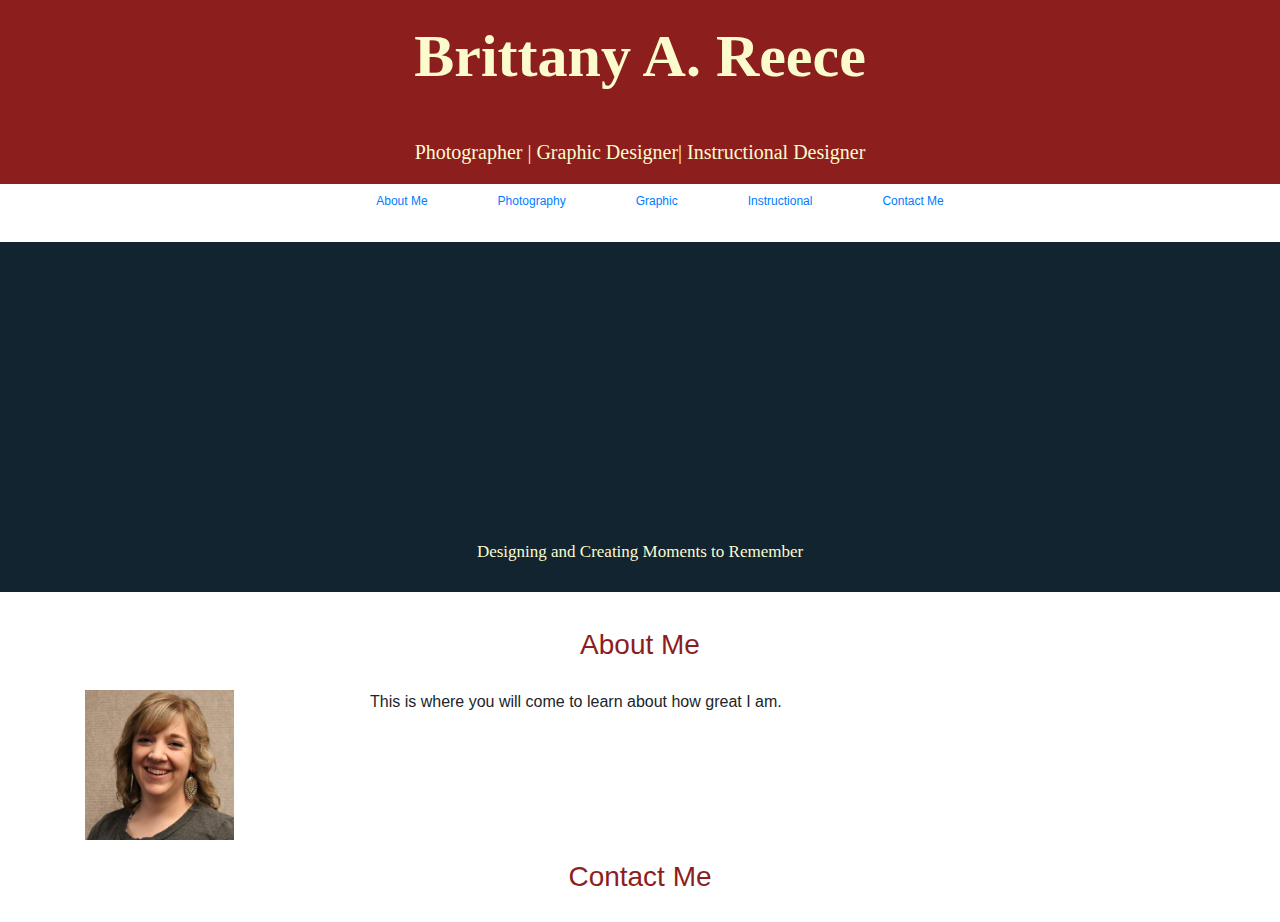
<file: index.html>
<!doctype html>
<html lang="en">
  <head>
    <!-- Required meta tags -->
    <meta charset="utf-8">
    <meta name="viewport" content="width=device-width, initial-scale=1, shrink-to-fit=no">

    <!-- Bootstrap CSS -->
    <link rel="stylesheet" href="https://maxcdn.bootstrapcdn.com/bootstrap/4.0.0/css/bootstrap.min.css" integrity="sha384-Gn5384xqQ1aoWXA+058RXPxPg6fy4IWvTNh0E263XmFcJlSAwiGgFAW/dAiS6JXm" crossorigin="anonymous">

    <title>Website</title>
  </head>
    <link rel="stylesheet" type="text/css" href="styles.css"/>
  <body>
      <div id="header">
        <h1><strong>Brittany A. Reece</strong></h1>
        <h4>Photographer | Graphic Designer| Instructional Designer</h4>
      </div>
      <nav id="container">
          <div class="row justify-content-center">
          <div class="col-auto nav_item">
              <ul><a href="#sec_abo">About Me</a></ul>
          </div>
          <div class="col-auto">
              <ul><a href="projects/2.html">Photography</a></ul>
              </div>
           <div class="col-auto">
              <ul><a href="projects/1.html">Graphic</a></ul>
              </div>
            <div class="col-auto">
              <ul><a href="Projects/3.html">Instructional</a></ul>
              </div>
            <div class="col-auto">
              <ul><a href="#sec_con">Contact Me</a></ul>
              </div>
                
          
          </div>
        
      </nav>
      <p> 
        <h5>Designing and Creating Moments to Remember</h5>
      </p>
      <div id="sec_abo">
          <h3>About Me</h3>
          <div class="container">
            <div class="row">
            <div class="col">
                <img src="img/picture.png" height="150" width="auto" alt="Brittany Reece headshot"/>
            </div>
        <div class="col-9">
            <p>This is where you will come to learn about how great I am. </p>
        </div>
            
          
      </div>
    
        <div id="sec_con">
            <h3>Contact Me</h3>
    </div>
          

    <!-- Optional JavaScript -->
    <!-- jQuery first, then Popper.js, then Bootstrap JS -->
    <script src="https://code.jquery.com/jquery-3.2.1.slim.min.js" integrity="sha384-KJ3o2DKtIkvYIK3UENzmM7KCkRr/rE9/Qpg6aAZGJwFDMVNA/GpGFF93hXpG5KkN" crossorigin="anonymous"></script>
    <script src="https://cdnjs.cloudflare.com/ajax/libs/popper.js/1.12.9/umd/popper.min.js" integrity="sha384-ApNbgh9B+Y1QKtv3Rn7W3mgPxhU9K/ScQsAP7hUibX39j7fakFPskvXusvfa0b4Q" crossorigin="anonymous"></script>
    <script src="https://maxcdn.bootstrapcdn.com/bootstrap/4.0.0/js/bootstrap.min.js" integrity="sha384-JZR6Spejh4U02d8jOt6vLEHfe/JQGiRRSQQxSfFWpi1MquVdAyjUar5+76PVCmYl" crossorigin="anonymous"></script>
  </body>
</html>
</file>
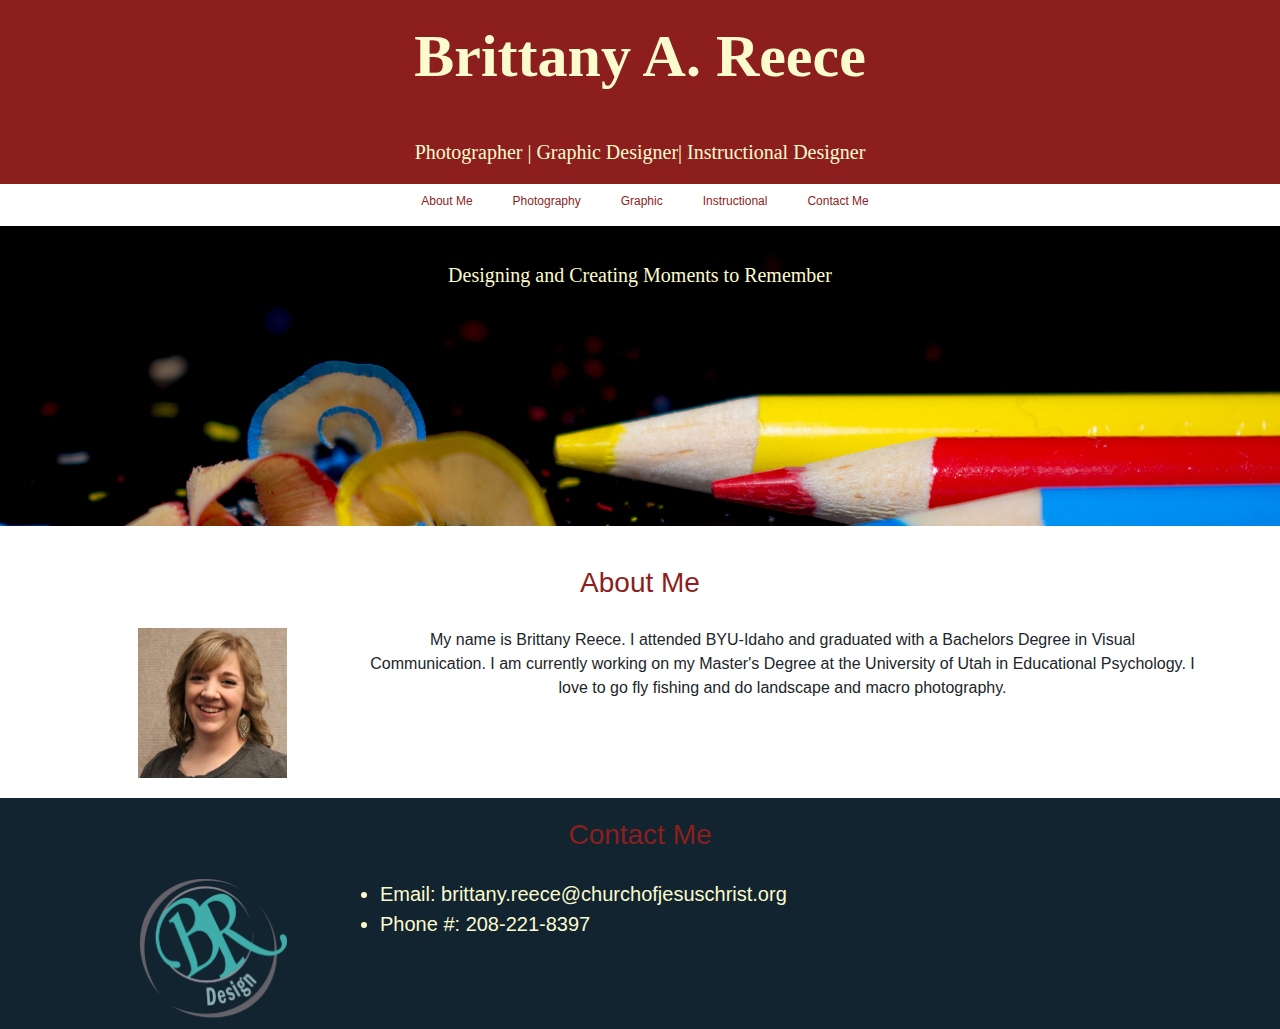
<file: website/index.html>
<!doctype html>
<html lang="en">
  <head>
    <!-- Required meta tags -->
    <meta charset="utf-8">
    <meta name="viewport" content="width=device-width, initial-scale=1, shrink-to-fit=no">

    <!-- Bootstrap CSS -->
    <link rel="stylesheet" href="https://maxcdn.bootstrapcdn.com/bootstrap/4.0.0/css/bootstrap.min.css" integrity="sha384-Gn5384xqQ1aoWXA+058RXPxPg6fy4IWvTNh0E263XmFcJlSAwiGgFAW/dAiS6JXm" crossorigin="anonymous">

    <title>Website</title>
  </head>
    <link rel="stylesheet" type="text/css" href="styles.css"/>
  <body>
      <div id="header">
        <h1><strong>Brittany A. Reece</strong></h1>
        <h4>Photographer | Graphic Designer| Instructional Designer</h4>
        <main>
    
</main>
      </div>
      <nav id="container">
          <div class="row justify-content-center">
          <div class="col-auto nav_item">
              <ul><a href="#sec_abo">About Me</a></ul>
          </div>
          <div class="col-auto">
              <ul><a href="projects/2.html">Photography</a></ul>
              </div>
           <div class="col-auto">
              <ul><a href="projects/1.html">Graphic</a></ul>
              </div>
            <div class="col-auto">
              <ul><a href="Projects/3.html">Instructional</a></ul>
              </div>
            <div class="col-auto">
              <ul><a href="#sec_con">Contact Me</a></ul>
              </div>
                
          
          </div>
        
      </nav>
    <body>
      <div id="sec_pro" class="container-fluid">
          <div class="container">
            <div class="row">
            <div class="col">
            </div>
            </div>
            </div>
            <p><h5>Designing and Creating Moments to Remember</h5></p>
        </div>
      
            
      <div id="sec_abo">
          <h3>About Me</h3>
          <div class="container">
            <div class="row">
            <div class="col">
                <img src="img/picture.png" height="150" width="auto" alt="Brittany Reece headshot"/>
            </div>
                 <div class="col-9">
            <p>My name is Brittany Reece. I attended BYU-Idaho and graduated with a Bachelors Degree in Visual Communication. I am currently working on my Master's Degree at the University of Utah in Educational Psychology. I love to go fly fishing and do landscape and macro photography. </p>
        </div>
            </div>
            </div>
        </div>
      
    </body>
    
    <footer>
    
        <div id="sec_con">
            <h3>Contact Me</h3>
        <div class="container">
            <div class="row">
            <div class="col">
                <img src="img/logo.png" height="150" width:"auto" alt="logo"/>
                </div>
            <div class="col-9">
                <ul>
                <li>Email: brittany.reece@churchofjesuschrist.org</li>
                <li>Phone #: 208-221-8397</li>
                </ul>
                </div>
            </div>
            </div>
             
        </div>
        
    </footer>
          

    <!-- Optional JavaScript -->
    <!-- jQuery first, then Popper.js, then Bootstrap JS -->
    <script src="https://code.jquery.com/jquery-3.2.1.slim.min.js" integrity="sha384-KJ3o2DKtIkvYIK3UENzmM7KCkRr/rE9/Qpg6aAZGJwFDMVNA/GpGFF93hXpG5KkN" crossorigin="anonymous"></script>
    <script src="https://cdnjs.cloudflare.com/ajax/libs/popper.js/1.12.9/umd/popper.min.js" integrity="sha384-ApNbgh9B+Y1QKtv3Rn7W3mgPxhU9K/ScQsAP7hUibX39j7fakFPskvXusvfa0b4Q" crossorigin="anonymous"></script>
    <script src="https://maxcdn.bootstrapcdn.com/bootstrap/4.0.0/js/bootstrap.min.js" integrity="sha384-JZR6Spejh4U02d8jOt6vLEHfe/JQGiRRSQQxSfFWpi1MquVdAyjUar5+76PVCmYl" crossorigin="anonymous"></script>
  </body>
</html>
</file>
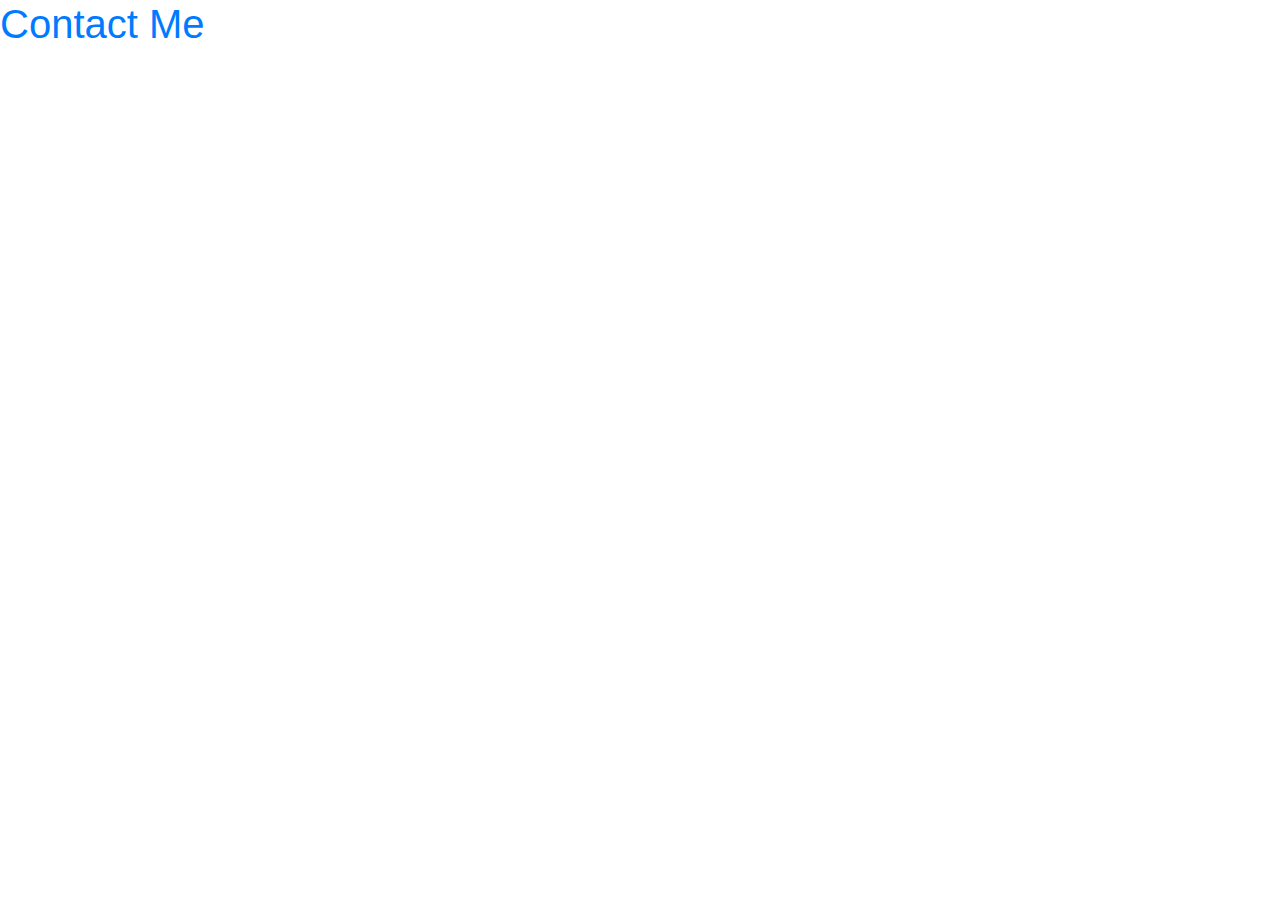
<file: contact.html>
<!doctype html>
<html lang="en">
  <head>
    <!-- Required meta tags -->
    <meta charset="utf-8">
    <meta name="viewport" content="width=device-width, initial-scale=1, shrink-to-fit=no">

    <!-- Bootstrap CSS -->
    <link rel="stylesheet" href="https://maxcdn.bootstrapcdn.com/bootstrap/4.0.0/css/bootstrap.min.css" integrity="sha384-Gn5384xqQ1aoWXA+058RXPxPg6fy4IWvTNh0E263XmFcJlSAwiGgFAW/dAiS6JXm" crossorigin="anonymous">

    <title>Contact</title>
  </head>
  <body>
    <h1><a href="../index.html">Contact Me</a></h1>

    <!-- Optional JavaScript -->
    <!-- jQuery first, then Popper.js, then Bootstrap JS -->
    <script src="https://code.jquery.com/jquery-3.2.1.slim.min.js" integrity="sha384-KJ3o2DKtIkvYIK3UENzmM7KCkRr/rE9/Qpg6aAZGJwFDMVNA/GpGFF93hXpG5KkN" crossorigin="anonymous"></script>
    <script src="https://cdnjs.cloudflare.com/ajax/libs/popper.js/1.12.9/umd/popper.min.js" integrity="sha384-ApNbgh9B+Y1QKtv3Rn7W3mgPxhU9K/ScQsAP7hUibX39j7fakFPskvXusvfa0b4Q" crossorigin="anonymous"></script>
    <script src="https://maxcdn.bootstrapcdn.com/bootstrap/4.0.0/js/bootstrap.min.js" integrity="sha384-JZR6Spejh4U02d8jOt6vLEHfe/JQGiRRSQQxSfFWpi1MquVdAyjUar5+76PVCmYl" crossorigin="anonymous"></script>
  </body>
</html>
</file>
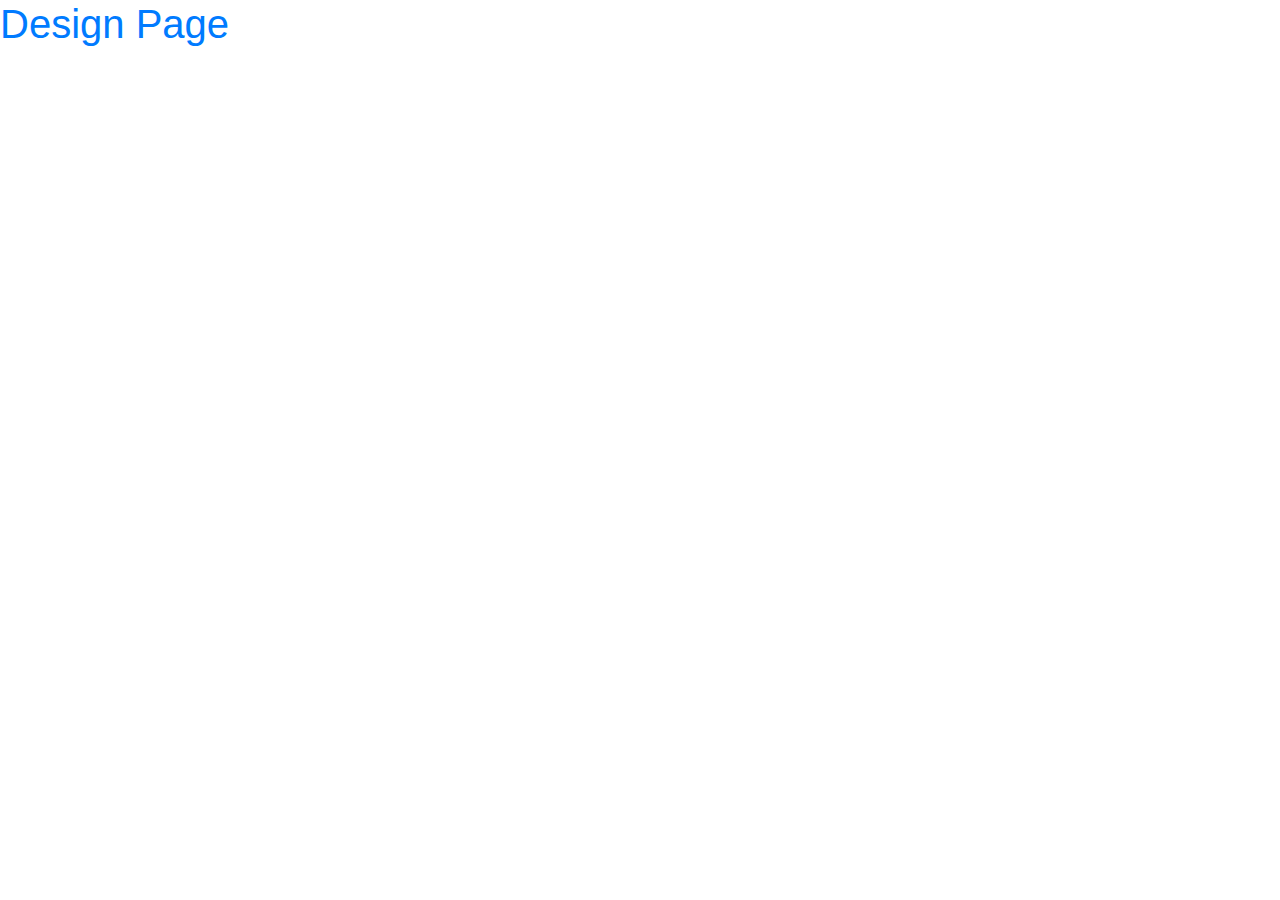
<file: Projects/1.html>
<!doctype html>
<html lang="en">
  <head>
    <!-- Required meta tags -->
    <meta charset="utf-8">
    <meta name="viewport" content="width=device-width, initial-scale=1, shrink-to-fit=no">

    <!-- Bootstrap CSS -->
    <link rel="stylesheet" href="https://maxcdn.bootstrapcdn.com/bootstrap/4.0.0/css/bootstrap.min.css" integrity="sha384-Gn5384xqQ1aoWXA+058RXPxPg6fy4IWvTNh0E263XmFcJlSAwiGgFAW/dAiS6JXm" crossorigin="anonymous">

    <title>Design</title>
  </head>
  <body>
    <h1><a href="../index.html">Design Page</a></h1>

    <!-- Optional JavaScript -->
    <!-- jQuery first, then Popper.js, then Bootstrap JS -->
    <script src="https://code.jquery.com/jquery-3.2.1.slim.min.js" integrity="sha384-KJ3o2DKtIkvYIK3UENzmM7KCkRr/rE9/Qpg6aAZGJwFDMVNA/GpGFF93hXpG5KkN" crossorigin="anonymous"></script>
    <script src="https://cdnjs.cloudflare.com/ajax/libs/popper.js/1.12.9/umd/popper.min.js" integrity="sha384-ApNbgh9B+Y1QKtv3Rn7W3mgPxhU9K/ScQsAP7hUibX39j7fakFPskvXusvfa0b4Q" crossorigin="anonymous"></script>
    <script src="https://maxcdn.bootstrapcdn.com/bootstrap/4.0.0/js/bootstrap.min.js" integrity="sha384-JZR6Spejh4U02d8jOt6vLEHfe/JQGiRRSQQxSfFWpi1MquVdAyjUar5+76PVCmYl" crossorigin="anonymous"></script>
  </body>
</html>
</file>
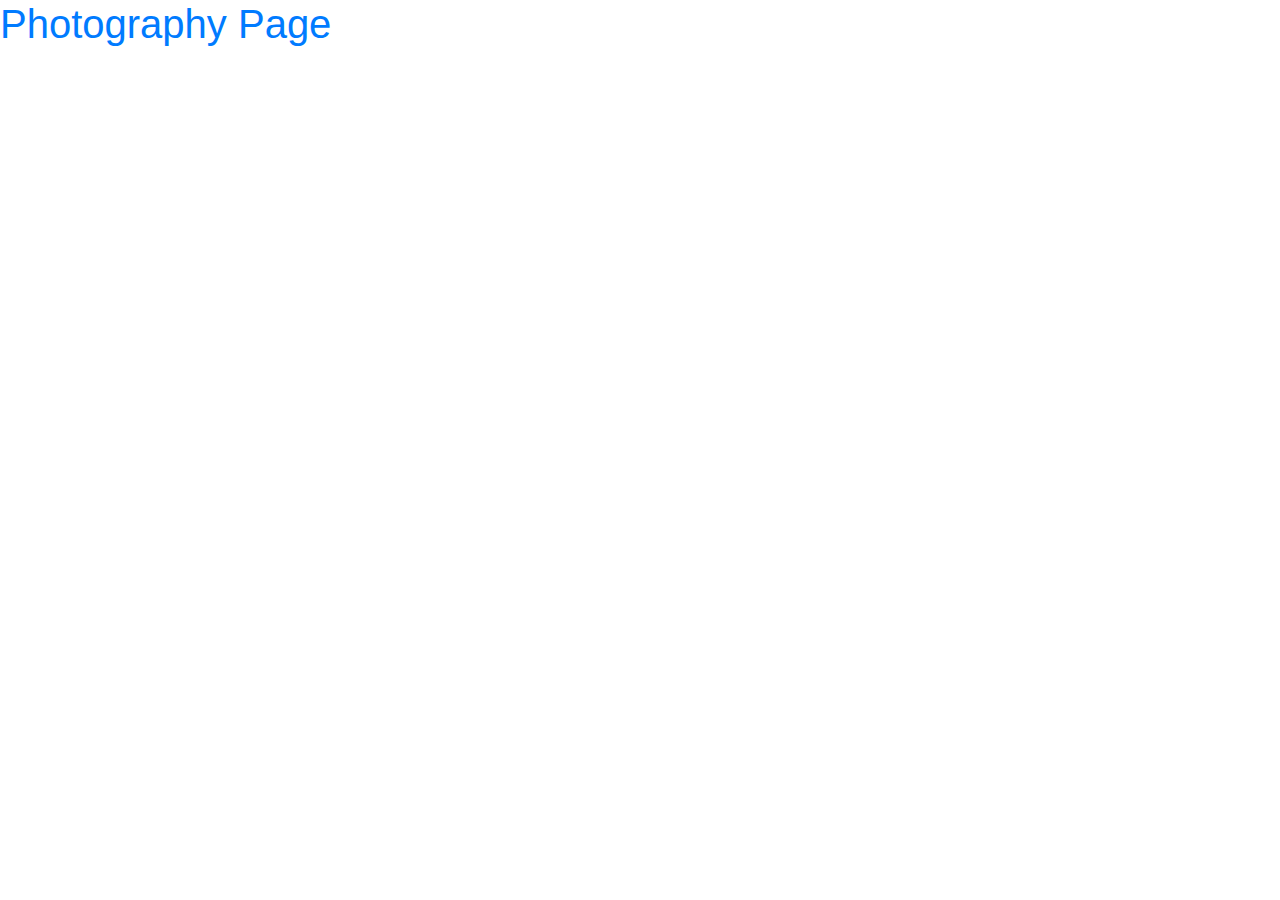
<file: Projects/2.html>
<!doctype html>
<html lang="en">
  <head>
    <!-- Required meta tags -->
    <meta charset="utf-8">
    <meta name="viewport" content="width=device-width, initial-scale=1, shrink-to-fit=no">

    <!-- Bootstrap CSS -->
    <link rel="stylesheet" href="https://maxcdn.bootstrapcdn.com/bootstrap/4.0.0/css/bootstrap.min.css" integrity="sha384-Gn5384xqQ1aoWXA+058RXPxPg6fy4IWvTNh0E263XmFcJlSAwiGgFAW/dAiS6JXm" crossorigin="anonymous">

    <title>Photography</title>
  </head>
  <body>
      <h1><a href="../index.html">Photography Page</a></h1>

    <!-- Optional JavaScript -->
    <!-- jQuery first, then Popper.js, then Bootstrap JS -->
    <script src="https://code.jquery.com/jquery-3.2.1.slim.min.js" integrity="sha384-KJ3o2DKtIkvYIK3UENzmM7KCkRr/rE9/Qpg6aAZGJwFDMVNA/GpGFF93hXpG5KkN" crossorigin="anonymous"></script>
    <script src="https://cdnjs.cloudflare.com/ajax/libs/popper.js/1.12.9/umd/popper.min.js" integrity="sha384-ApNbgh9B+Y1QKtv3Rn7W3mgPxhU9K/ScQsAP7hUibX39j7fakFPskvXusvfa0b4Q" crossorigin="anonymous"></script>
    <script src="https://maxcdn.bootstrapcdn.com/bootstrap/4.0.0/js/bootstrap.min.js" integrity="sha384-JZR6Spejh4U02d8jOt6vLEHfe/JQGiRRSQQxSfFWpi1MquVdAyjUar5+76PVCmYl" crossorigin="anonymous"></script>
  </body>
</html>
</file>
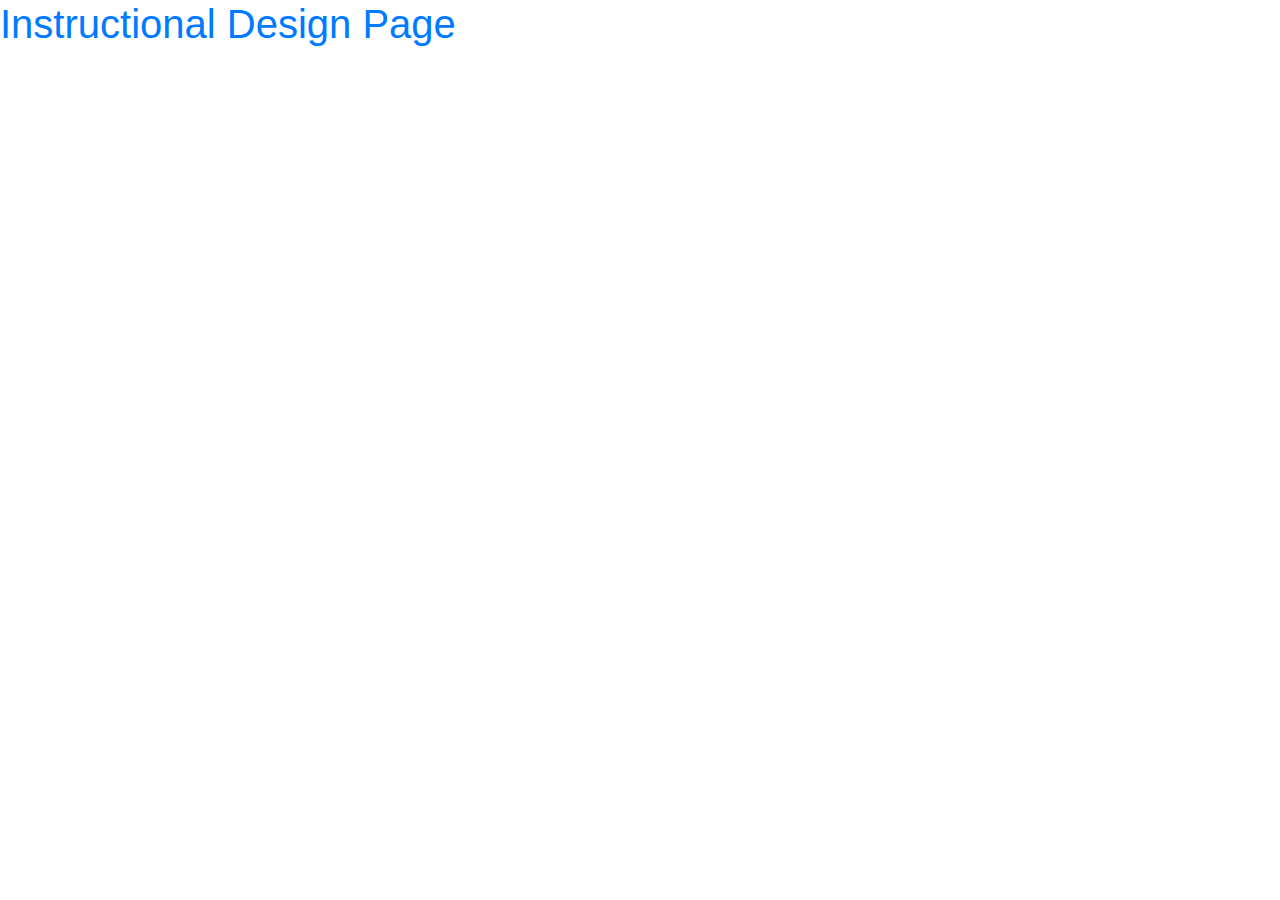
<file: Projects/3.html>
<!doctype html>
<html lang="en">
  <head>
    <!-- Required meta tags -->
    <meta charset="utf-8">
    <meta name="viewport" content="width=device-width, initial-scale=1, shrink-to-fit=no">

    <!-- Bootstrap CSS -->
    <link rel="stylesheet" href="https://maxcdn.bootstrapcdn.com/bootstrap/4.0.0/css/bootstrap.min.css" integrity="sha384-Gn5384xqQ1aoWXA+058RXPxPg6fy4IWvTNh0E263XmFcJlSAwiGgFAW/dAiS6JXm" crossorigin="anonymous">

    <title>Design</title>
  </head>
  <body>
    <h1><a href="../index.html">Instructional Design Page</a></h1>

    <!-- Optional JavaScript -->
    <!-- jQuery first, then Popper.js, then Bootstrap JS -->
    <script src="https://code.jquery.com/jquery-3.2.1.slim.min.js" integrity="sha384-KJ3o2DKtIkvYIK3UENzmM7KCkRr/rE9/Qpg6aAZGJwFDMVNA/GpGFF93hXpG5KkN" crossorigin="anonymous"></script>
    <script src="https://cdnjs.cloudflare.com/ajax/libs/popper.js/1.12.9/umd/popper.min.js" integrity="sha384-ApNbgh9B+Y1QKtv3Rn7W3mgPxhU9K/ScQsAP7hUibX39j7fakFPskvXusvfa0b4Q" crossorigin="anonymous"></script>
    <script src="https://maxcdn.bootstrapcdn.com/bootstrap/4.0.0/js/bootstrap.min.js" integrity="sha384-JZR6Spejh4U02d8jOt6vLEHfe/JQGiRRSQQxSfFWpi1MquVdAyjUar5+76PVCmYl" crossorigin="anonymous"></script>
  </body>
</html>
</file>
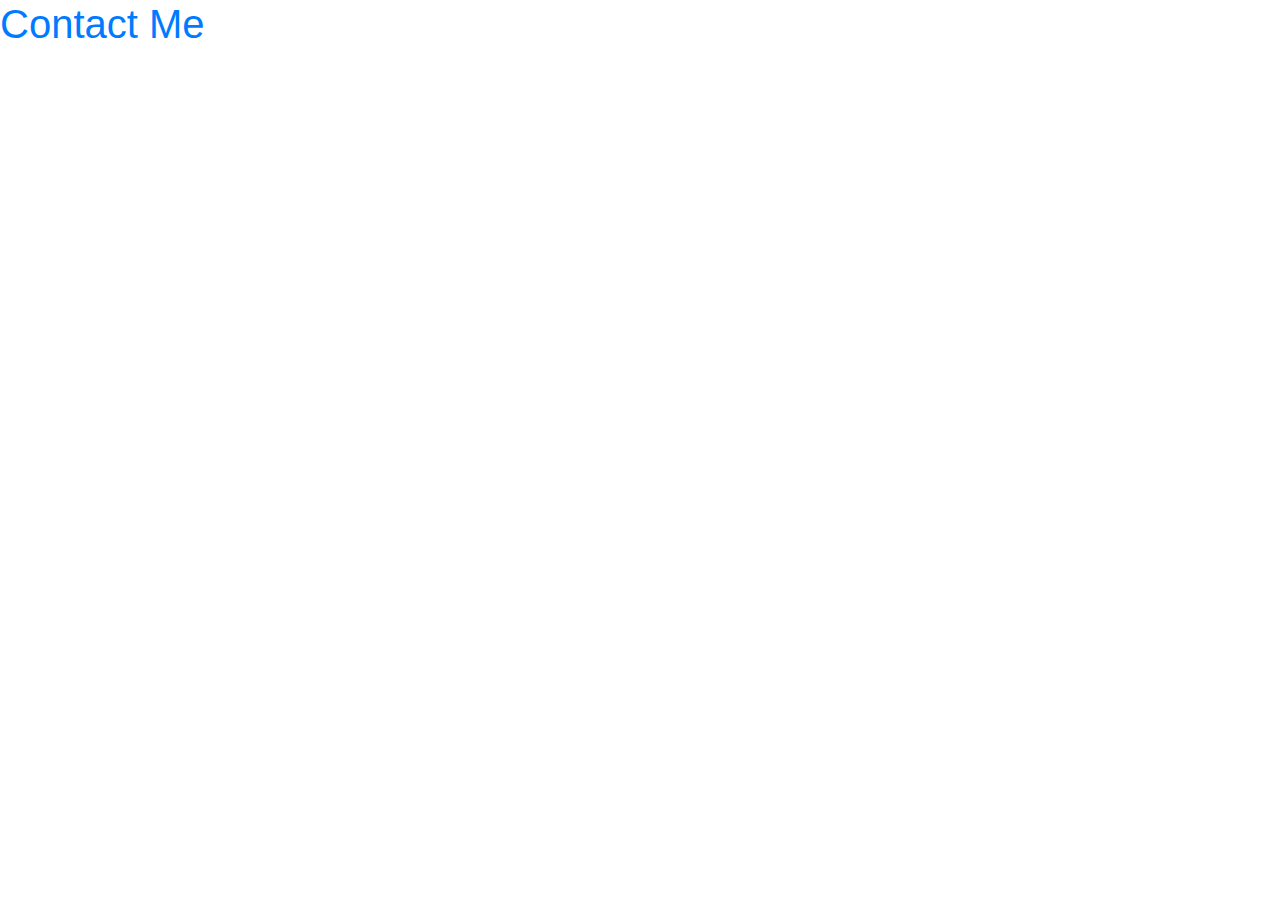
<file: website/contact.html>
<!doctype html>
<html lang="en">
  <head>
    <!-- Required meta tags -->
    <meta charset="utf-8">
    <meta name="viewport" content="width=device-width, initial-scale=1, shrink-to-fit=no">

    <!-- Bootstrap CSS -->
    <link rel="stylesheet" href="https://maxcdn.bootstrapcdn.com/bootstrap/4.0.0/css/bootstrap.min.css" integrity="sha384-Gn5384xqQ1aoWXA+058RXPxPg6fy4IWvTNh0E263XmFcJlSAwiGgFAW/dAiS6JXm" crossorigin="anonymous">

    <title>Contact</title>
      <h1><a href="../index.html">Contact Me</a></h1>
  </head>
  <body>
    

    <!-- Optional JavaScript -->
    <!-- jQuery first, then Popper.js, then Bootstrap JS -->
    <script src="https://code.jquery.com/jquery-3.2.1.slim.min.js" integrity="sha384-KJ3o2DKtIkvYIK3UENzmM7KCkRr/rE9/Qpg6aAZGJwFDMVNA/GpGFF93hXpG5KkN" crossorigin="anonymous"></script>
    <script src="https://cdnjs.cloudflare.com/ajax/libs/popper.js/1.12.9/umd/popper.min.js" integrity="sha384-ApNbgh9B+Y1QKtv3Rn7W3mgPxhU9K/ScQsAP7hUibX39j7fakFPskvXusvfa0b4Q" crossorigin="anonymous"></script>
    <script src="https://maxcdn.bootstrapcdn.com/bootstrap/4.0.0/js/bootstrap.min.js" integrity="sha384-JZR6Spejh4U02d8jOt6vLEHfe/JQGiRRSQQxSfFWpi1MquVdAyjUar5+76PVCmYl" crossorigin="anonymous"></script>
  </body>
</html>
</file>
<file: styles.css>
#header{
  background-color:#8C1F1D;  
}


h1,h4{
font-family:Georgia;
color:#FCFBCE;
text-align: center;
padding: 20px;
}

h1{
    font-size: 60px;
}

h4{
    font-size: 20px
}

h3{
color:#8C1F1D;
text-align: center;
    padding:20px;
}

h5{
    background-color:#112430;
    padding-top: 300px;
    padding-bottom: 30px;
    Color:#FCFBCE;
    text-align:center;
    font-size: 17px;
    font-family:'Kaushan Script', cursive;
    background-image:image()
    
}

#container{
    font-size: 12px;
}
</file>
<file: website/styles.css>
#header{
  background-color:#8C1F1D;  
}

.header-img {
  width: 100%;
  height: 100px;
  background: url(../website/img/logo%202.png);
  background-size:contain
}

/* unvisited link */
a:link {
  color: #8C1F1D;
}

/* visited link */
a:visited {
  color: #4B7087;
}

/* mouse over link */
a:hover {
  color: #DE6662;
}

/* selected link */
a:active {
  color: #112430;
}

h1,h4{
font-family:Georgia;
color:#FCFBCE;
text-align: center;
padding: 20px;
}

h1{
    font-size: 60px;
}

h4{
    font-size: 20px
}

h3{
color:#8C1F1D;
text-align: center;
    padding:20px;
}

h5{
    Color:#FCFBCE;
    text-align:center;
    font-size: 20px;
    font-family:'Kaushan Script', cursive; 
}

#container{
    font-size: 12px;
}

#sec_pro{
    height:300px;
    border: 20px;
    background-image: url("img/colors.jpg");
    background-color:#112430;
    padding-bottom: 20px;
    padding-top: 20px;
    background-size: cover;
    background-repeat:no-repeat; 
    object-fit: fill;

}

    
#sec_abo{
    padding-top:20px;
    padding-bottom:20px;
    background-color: var(--main-color-white);
    align-content:right;
    font: Georgia;
    text-align:center;
}

#sec_con{
    background-color:#112430;
    font-size:20px;
    font-weight:500;
    text-align:center;
    }

ul{
    text-align: left;
    padding-left:10px;
    color:#FCFBCE;
}
</file>
